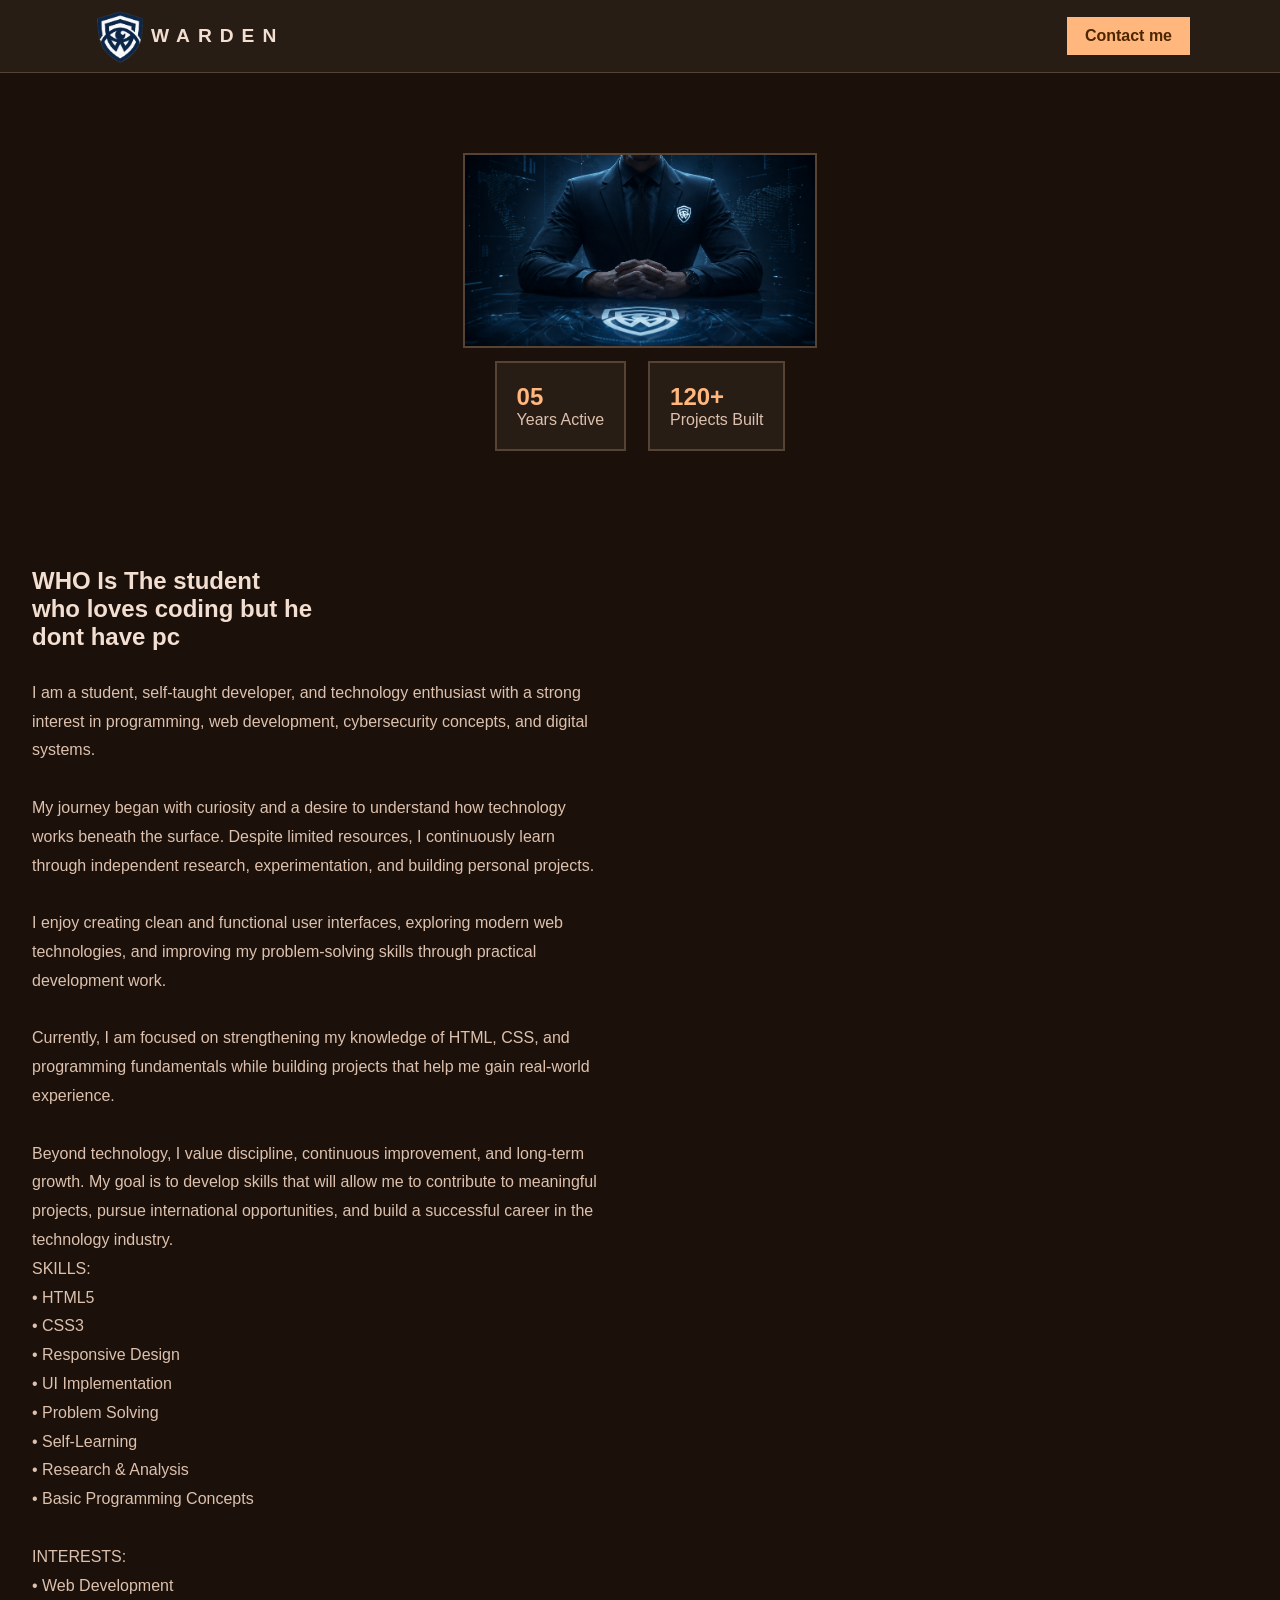
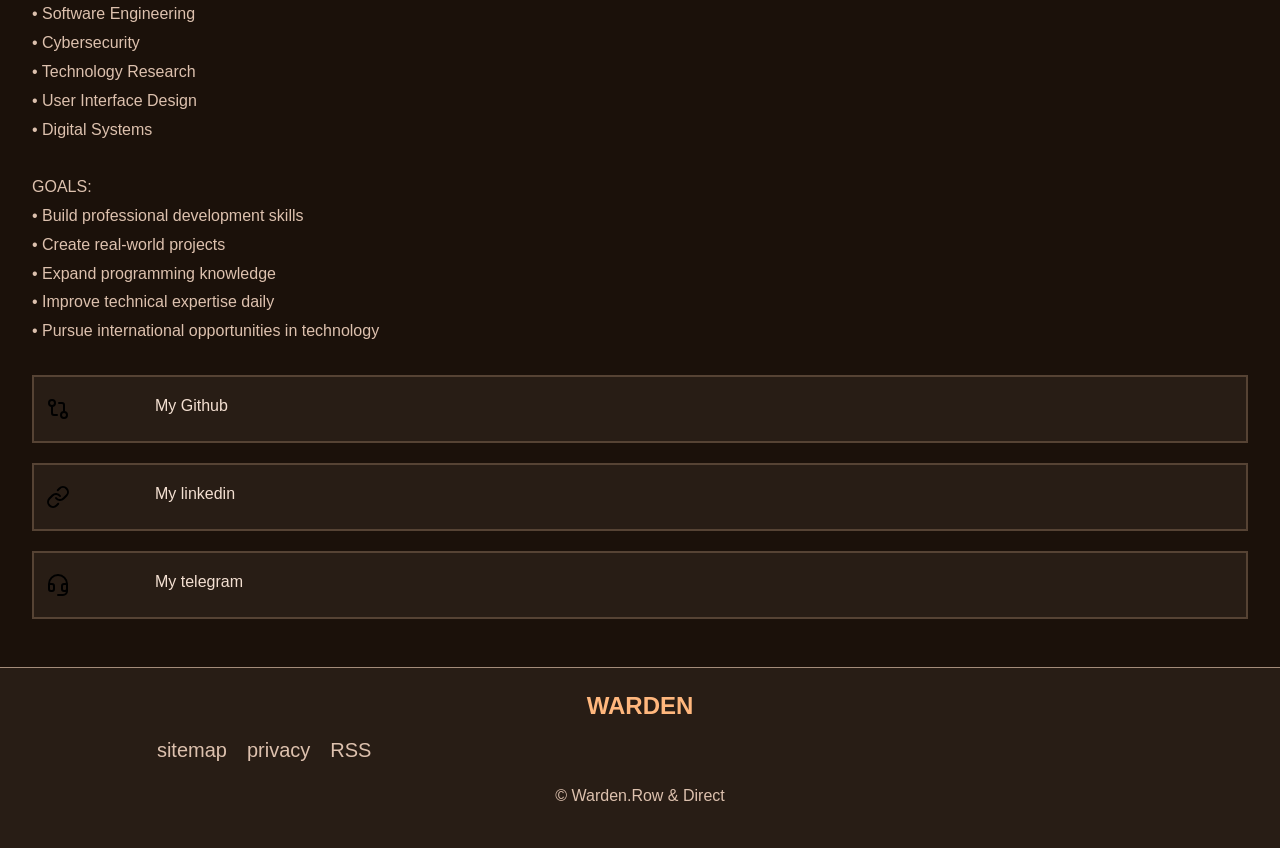
<file: index.html>
<!DOCTYPE html>
<html>
  <head>
    <title>My Weblog</title>
    <meta charset="UTF-8"/>
    <link rel="stylesheet" href="css/style.css"/>
    <meta name="viewport" content="width=device-width, initial-scale=1.0">
  </head>
  <body>
  <header>
  <nav class="navbar">
      <div class="navbar-container">
        <a href="/" class="brand">
          <img
           class="logo"
           src="images/Logo.png"
           alt="Warden Academic Logo">
          <span>WARDEN</span>
        </a>
        <a href="ContactMe.html" class="contact-btn">
            Contact me
        </a>
      </div>
     </nav>
    </header>
  <!-- main content -->
    <main>
      <section class="hero">
        <div class="container">

          <img
        class="hero-image"
        src="images/hero.png"
        alt="Hero Image">

          <div class="stats">
            <div class="stat-card">
              <h2>05</h2>
              <p>Years Active</p>
          </div>
            <div class="stat-card">
              <h2>120+</h2>
              <p>Projects Built</p>
            </div>
          </div>
        </div>
      </section>
      <section class="about">
        <div class="about-container">
          <h1>
            WHO Is The student who loves coding
            but he dont have pc<br/><br/>
          </h1>
          <p>
I am a student, self-taught developer, and technology enthusiast with a strong interest in programming, web development, cybersecurity concepts, and digital systems.
<br/>
<br/>
My journey began with curiosity and a desire to understand how technology works beneath the surface. Despite limited resources, I continuously learn through independent research, experimentation, and building personal projects.
<br/>
<br/>
I enjoy creating clean and functional user interfaces, exploring modern web technologies, and improving my problem-solving skills through practical development work.
<br/>
<br/>
Currently, I am focused on strengthening my knowledge of HTML, CSS, and programming fundamentals while building projects that help me gain real-world experience.
<br/>
<br/>
Beyond technology, I value discipline, continuous improvement, and long-term growth. My goal is to develop skills that will allow me to contribute to meaningful projects, pursue international opportunities, and build a successful career in the technology industry.
<br/>
SKILLS:
<br/>
• HTML5 <br/>
• CSS3<br/>
• Responsive Design<br/>
• UI Implementation<br/>
• Problem Solving<br/>
• Self-Learning<br/>
• Research & Analysis<br/>
• Basic Programming Concepts<br/>
<br/>
INTERESTS:
<br/>
• Web Development<br/>
• Software Engineering<br/>
• Cybersecurity<br/>
• Technology Research<br/>
• User Interface Design<br/>
• Digital Systems<br/>
<br/>
GOALS:
<br/>
• Build professional development skills<br/>
• Create real-world projects<br/>
• Expand programming knowledge<br/>
• Improve technical expertise daily<br/>
• Pursue international opportunities in technology<br/>
<br/>
          </p>
          <div class="socials">
            <a href="#" class="socials-card">
              <img src="images/git.svg">
              <span>My Github</span>
            </a>
            <a href="#" class="socials-card">
              <img src="images/link.svg">
              <span>My linkedin</span>
            </a>
            <a href="#" class="socials-card">
              <img src="images/support.svg">
              <span>My telegram</span>
            </a>
            </div>
          </div>
      </section>
    </main>
    <footer>
      <section class="footer">
        <div class="footer-container">
          <h2>WARDEN</h2>
          <div class="footer-links">
            <a href="#"
              class="footer-link">
              sitemap
            </a>
            <a href="#"
              class="footer-link">
              privacy
            </a>
            <a href="#"
               class="footer-link">
              RSS
            </a>
          </div>
          <span>© Warden.Row & Direct</span>
        </div>
      </section>
    </footer>
  </body>
</html>
</file>
<file: css/style.css>
:root {

  /* =========================
     Background & Body
     ========================= */

  --background: #1b110a;
  --text: #f3dfd1;
  --text-muted: #ddc1ae;

  /* =========================
     Surfaces & Cards
     ========================= */

  --surface: #281d15;
  --surface-hover: #33281f;
  --surface-alt: #3f3229;

  /* =========================
     Brand Colors
     ========================= */

  --primary: #ffb77d;
  --primary-dark: #ff8c00;

  --on-primary: #4d2600;

  /* =========================
     Borders
     ========================= */

  --border: #564334;
  --border-strong: #a48c7a;

  /* =========================
     Secondary
     ========================= */

  --secondary: #c6c6c7;
  --secondary-dark: #454747;

  /* =========================
     Info / Accent
     ========================= */

  --accent: #85cfff;
  --accent-dark: #00b5fc;

  /* =========================
     Error
     ========================= */

  --error: #ffb4ab;
  --error-bg: #93000a;

  /* =========================
     Navbar
     ========================= */

  --navbar-bg: var(--surface);
  --navbar-text: var(--text);

  /* =========================
     Cards
     ========================= */

  --card-bg: var(--surface);
  --card-hover: var(--surface-hover);
  --card-border: var(--border);

  /* =========================
     Buttons
     ========================= */

  --btn-primary-bg: var(--primary-dark);
  --btn-primary-text: var(--on-primary);

  --btn-secondary-bg: transparent;
  --btn-secondary-text: var(--text);
  --btn-secondary-border: var(--border-strong);

  /* =========================
     Footer
     ========================= */

  --footer-bg: var(--surface);
  --footer-text: var(--text-muted);
}
* {
  margin: 0;
  padding:0;
}
body {
  font-family: sans-serif;
}
@keyframes inter {
  from {
    opacity: 0.2;
    transform: scale(0.8);
  }
  to {
    opacity: 1;
    transform: scale(1);
  }
}
/* ==============navbar===============*/

.navbar {
  background: var(--navbar-bg);
  height: 72px;
  border-bottom: 1px solid var(--border);
}
.navbar-container{
  display: flex;
  flex-direction: row;
  justify-content: space-between;
  align-items: center;
  width: min(1100px, calc(100% - 48px));
  height: 100%;
  margin: 0 auto;
}
.brand {
  display: flex;
  gap: 8px;
  
  align-items: center;
  text-decoration: none;
  color: var(--navbar-text);
}
.logo{
  height: 65px;
  width: 36;
  object-fit: contain;
}
.brand span{
  letter-spacing: 0.5rem;
  font-size: 1.2rem;
  font-weight: 700;
  margin-left: -0.5rem;
}
.contact-btn{
  display: inline-block;
  text-decoration: none;
  padding: 8px 16px;
  font-weight: 600;
  color: var(--on-primary);
  border: 2px solid transparent;
  background: var(--primary);
  -webkit-tap-highlight-color: transparent;
  height: auto;
  white-space: nowrap;
}
.contact-btn:active{
  transform: scale(0.94);
}
/* ============ End Of Navbar ==========*/


/* =========== my stats =======*/
.hero{
  background: var(--background);
  padding: 48px 0;
}
.container{
  display: flex;
  flex-direction: column;
  justify-content: space-between;
  width: min(1100, calc(100% - 48px));
  margin: 0 auto;
  gap: 25px;
  align-items:center;
  text-align: center;
}
.hero-image{
  width: 350px;
  height: auto;
  margin-top: 2rem;
  border: 2px solid var(--border);
}
.stats{
  display: flex;
  flex-direction: row;
  gap: 22px;
  padding: 20px;
  margin-top: -2rem;
}
.stat-card{
  color: var(--primary);
  border: 2px solid var(--border);
  padding: 20px;
  background: var(--surface);
}
.stat-card p{
  color: var(--text-muted);
  animation: inter 2s ease-out forwards;
}
.stat-card h2{
  text-align: left;
  animation: inter 4s ease-out forwards;
}
/* =========== end of my stats ============*/

/* ============ about me ==================*/
.about{
  padding: 48px 0;
  background: var(--background);
}
.about-container{
  width: min(1100, calc(100% - 48px));
  margin: 0 2rem;
  text-align: left;
  
}
.about h1{
  text-align: left;
  color: var(--text);
  max-width: 280px;
}
.about p{
  color: var(--text-muted);
  line-height: 1.8;
  max-width: 65ch;
}
.socials{
  display: flex;
  flex-direction: column;
  justify-content: space-between;
  gap: 20px;
}
.socials-card{
  display: flex;
  flex-direction: row;
  gap: 85px;
  border: 2px solid var(--border);
  padding: 20px 12px;
  background: var(--surface);
  text-decoration: none;
  align-content: center;
}
.socials-card span{
  color: var(--text);
  align-items: center;
}
/* =============end of About me==========*/
.footer{
  background: var(--footer-bg);
  height: 20vh;
  border-top: 1px solid var(--border-strong);
}
.footer-container{
  width: min(1100px, calc(100% - 48px));
  margin: 0 auto;
  display: flex;
  flex-direction: column;
  gap: 10px;
}
.footer-links{
  display: flex;
  flex-direction: row;
  gap: 20px;
  text-align: center;
  align-items: center;
  margin-top: 0.6rem;
  margin-left: 4.18rem;
}
.footer-container h2 {
  margin-top: 1.5rem;
  display: block;
  color: var(--primary);
  text-align: center;
}
.footer-link{
  text-decoration: none;
  color: var(--text-muted);
  font-size: 20px;
}
.footer-container span{
  text-align: center;
  color: var(--text-muted);
  margin-top: 0.9rem;
}
</file>
